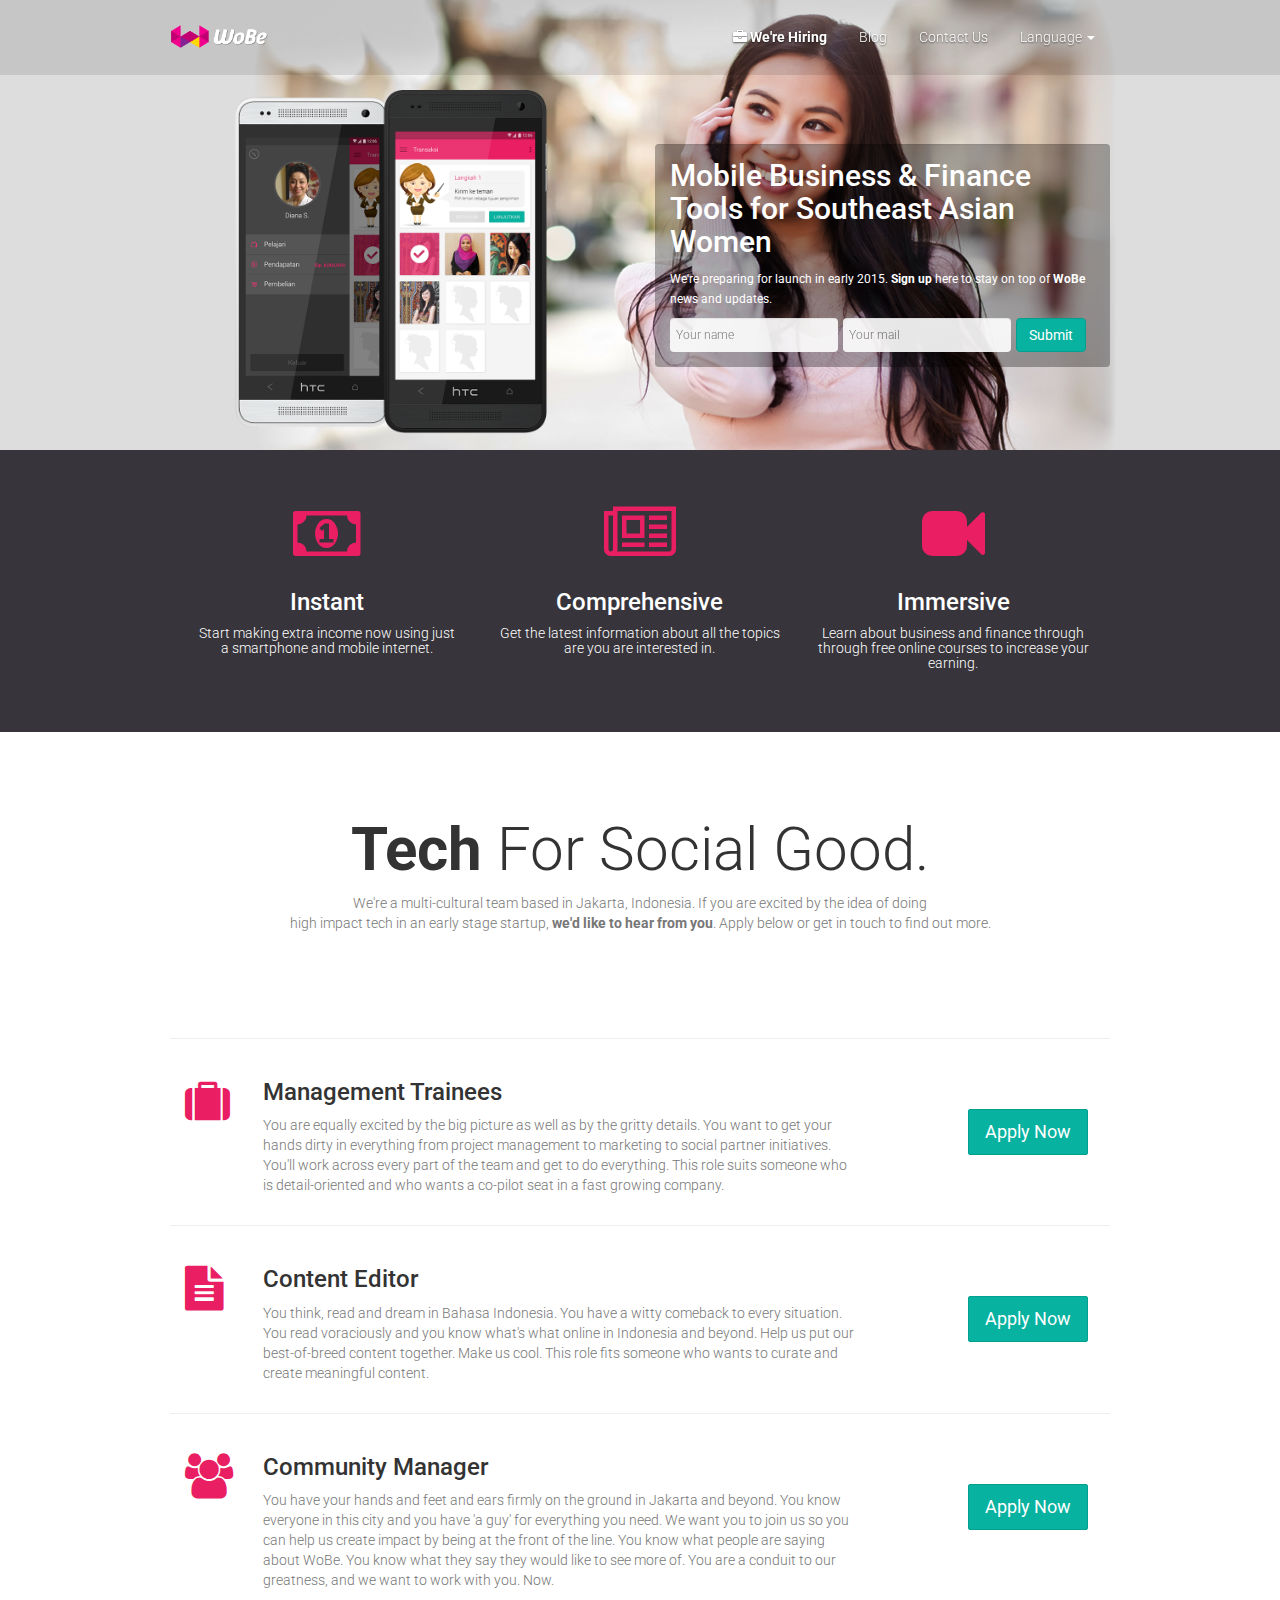
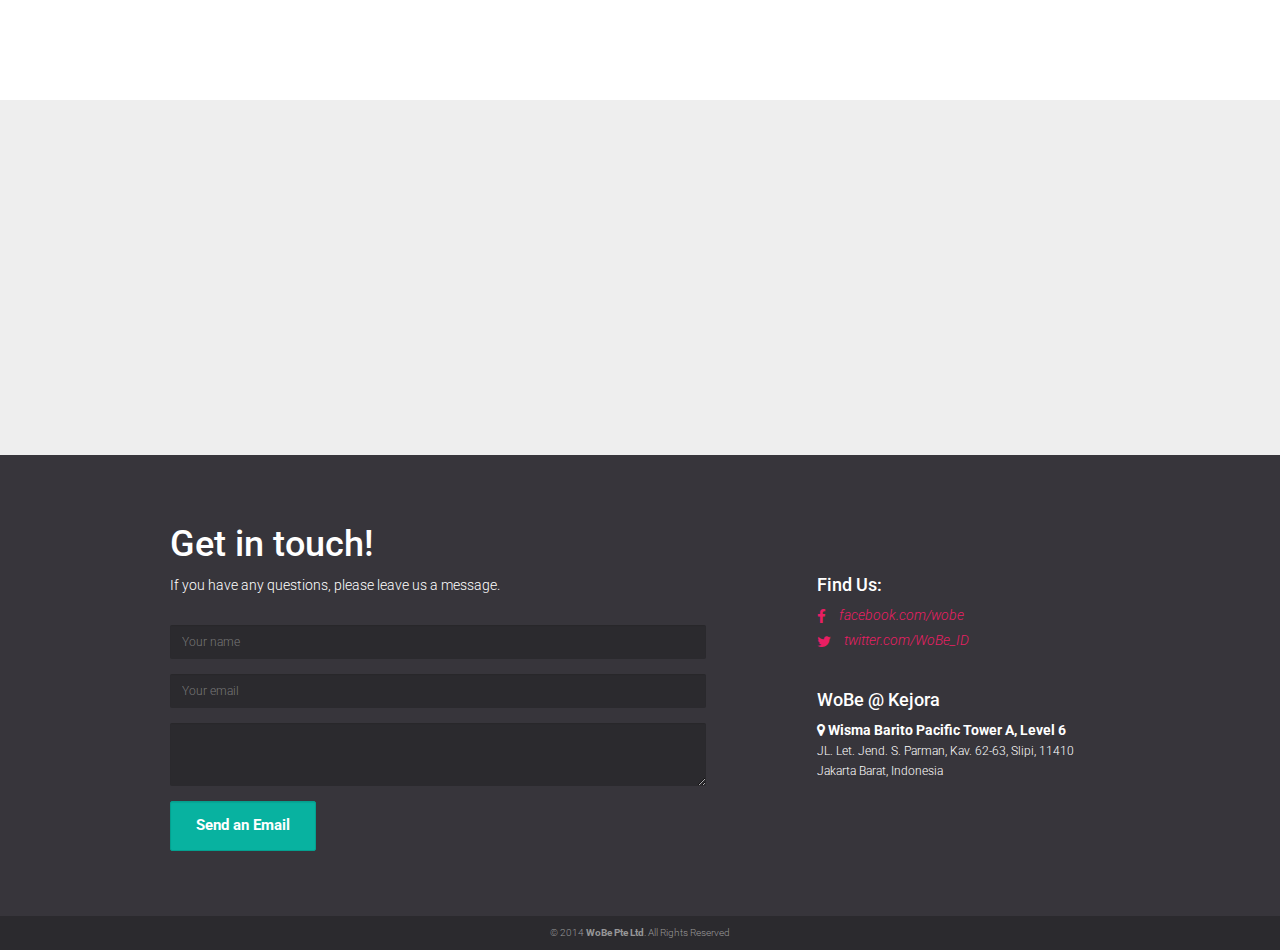
<file: index.html>
<!DOCTYPE html>
<html lang="en">
  <head>
    <meta charset="utf-8">
    <meta http-equiv="X-UA-Compatible" content="IE=edge">
    <meta name="viewport" content="width=device-width, initial-scale=1">
    <meta name="description" content="Mobile financial services for Southeast Asian women">

    <title>WoBe: Mobile Financial Services For Southeast Asian Women</title>

    <!-- Bootstrap -->
    <link href="css/bootstrap.min.css" rel="stylesheet">
    <link href="css/styles.css" rel="stylesheet">
    <link href="css/font-awesome.min.css" rel="stylesheet">
    <link href="css/jquery.mmenu.css" rel="stylesheet">
    <link href='http://fonts.googleapis.com/css?family=Roboto:400,100,100italic,300,300italic,400italic,500,500italic,700,700italic,900italic,900' rel='stylesheet' type='text/css'>
    <link rel="shortcut icon" href="img/favicon.ico" type="image/x-icon">
    <link rel="icon" href="img/favicon.ico" type="image/x-icon">

    <!-- HTML5 Shim and Respond.js IE8 support of HTML5 elements and media queries -->
    <!-- WARNING: Respond.js doesn't work if you view the page via file:// -->
    <!--[if lt IE 9]>
      <script src="https://oss.maxcdn.com/html5shiv/3.7.2/html5shiv.min.js"></script>
      <script src="https://oss.maxcdn.com/respond/1.4.2/respond.min.js"></script>
    <![endif]-->
        
    <!-- Preloader --><script type="text/javascript">// <![CDATA[
$(window).load(function() { $("#spinner").fadeOut("slow"); })
// ]]></script>
      
  </head>
  <body id="page" class="cbp-spmenu-push">
      <div class="loader"></div>
      <div class="navbar navbar-fixed-top" role="navigation">
          <div class="container">
            <div class="navbar-header">
                <a href="#menu" class="toggle hidden-lg hidden-sm hidden-md">
                    <img src="img/toggle.png"/>
                </a>
            <nav id="menu" class="">
				<ul>
                    <li><a href="#hiring"><strong><i class="fa fa-briefcase"></i> &nbsp;&nbsp;We're Hiring</strong></a></li>
                    <li><a target="_blank" href="http://wobeio.tumblr.com/" id=""><strong><i class="fa fa-file-text"></i> &nbsp;&nbsp;Blog</strong></a></li>
                    <li><a href="#contact" id="acontact"><strong><i class="fa fa-phone"></i> &nbsp;&nbsp;Contact Us</strong></a></li>
                    <li>
                        <h5>&nbsp;&nbsp;Language</h5>
                    </li>
                    <li>
                        <li><a href="../"><img src="img/uk-flag.png"/> &nbsp;English</a></li>
                          <li><a href="/id"><img src="img/ina-flag.png"/> &nbsp;Indonesia</a></li>
                    </li>
                </ul>
			</nav>
                
              <a class="navbar-brand" href="#"><img src="img/bg-logo.png" class="img-responsive" width="100" height=""/></a>
            </div>
            <div class="navbar-collapse collapse navbar-right">
                <ul class="nav nav-pills">
                  <li class=""><a href="#hiring" id="ahiring"><strong><i class="fa fa-briefcase"></i> We're Hiring</strong></a></li>
                  <li class=""><a target="_blank" href="http://wobeio.tumblr.com/" id="">Blog</a></li>
                  <li class=""><a href="#contact" id="acontact">Contact Us</a></li>
                  <li class="">
                      <a href="#" class="dropdown-toggle" data-toggle="dropdown">
                          Language
                          <span class="caret"></span>
                      </a>
                      <ul class="dropdown-menu op" role="menu">
                          <li><a href="../"><img src="img/uk-flag.png"/> &nbsp;English</a></li>
                          <li><a href="/id"><img src="img/ina-flag.png"/> &nbsp;Indonesia</a></li>
                      </ul>
                  </li>
                </ul>
            </div><!--/.navbar-collapse -->
          </div>
        </div>
      
      
      <div class="jumbotron bg-wmn" id="slider">
          <div class="container">
              <div class="row">
                  <div class="col-md-6 col-sm-6">
                      <div id="slideshow">
                          <div class=""><img src="img/phone-slider.png" class="img-responsive" width="" height=""/></div>
                          <div class=""><img src="img/phone-slider2.png" class="img-responsive" width="" height=""/></div>
                          <div class=""><img src="img/phone-slider3.png" class="img-responsive" width="" height=""/></div>
                          <div class=""><img src="img/phone-slider4.png" class="img-responsive" width="" height=""/></div>
                      </div>
                  </div>
                  <div class="col-md-6 col-sm-6 col-xs-12 hidden-xs">
                      <div class="well">
                          <h2>Mobile Business &amp; Finance Tools for Southeast Asian Women</h2>
                          <small>We're preparing for launch in early 2015. <strong>Sign up</strong> here to stay on top of <strong>WoBe</strong> news and updates.</small><br/>

                                <form id="form4" name="form4" class="wufoo topLabel page form-inline" accept-charset="UTF-8" autocomplete="off" enctype="multipart/form-data" method="post" novalidate
      action="https://wobe.wufoo.eu/forms/rzaagof1q631mc/#public">
                                    <ul class="nav nav-pills">

                                    <li id="foli4" class="notranslate      ">
                                    <div>
                                    <input id="Field4" name="Field4" type="text" class="form-control  field text medium" value="" maxlength="255" tabindex="1" onkeyup="" placeholder="Your name"/>
                                    </div>
                                    </li>
                                    <li id="foli5" class="notranslate      ">
                                    <div>
                                    <input id="Field5" name="Field5" type="email" spellcheck="false" class="form-control field text medium" value="" maxlength="255" tabindex="2"  placeholder="Your mail"/>
                                    </div>
                                    </li> <li class="buttons ">
                                    <div>

                                                        <input id="saveForm" name="saveForm" class="btn btn-success btTxt submit" 
                                        type="submit" value="Submit" tabindex="3"
                                     /></div>
                                    </li>

                                    <li class="hide">
                                    <label for="comment">Do Not Fill This Out</label>
                                    <textarea name="comment" id="comment" rows="1" cols="1"></textarea>
                                    <input type="hidden" id="idstamp" name="idstamp" value="MfHVrHzosahH+6qFp2cckmYzE1fMgnb6uZVUB9fYVWo=" />
                                    </li>
                                    </ul>
                                </form> 
                            <script type='text/javascript' src='//s3.amazonaws.com/downloads.mailchimp.com/js/mc-validate.js'></script><script type='text/javascript'>(function($) {window.fnames = new Array(); window.ftypes = new Array();fnames[0]='EMAIL';ftypes[0]='email';fnames[1]='FNAME';ftypes[1]='text';fnames[2]='LNAME';ftypes[2]='text';}(jQuery));var $mcj = jQuery.noConflict(true);</script>
                            <!--End mc_embed_signup-->
                      </div>
                      
                  </div>
              </div>
          </div>
      </div>
      
      <div class="bg-dark hidden-md hidden-lg hidden-sm">
          <h2>Business & Finance Tools made for Southeast Asian Women</h2>
          <h4>Find out when we launch.</h4>
          <small>We're preparing for launch in early 2015. <strong>Sign Up</strong> here to stay on top of <strong>WoBe</strong> news.</small><br/><br/>
            <div id="mc_embed_signup" class="form-inline" role="form">
                <form action="//wobe.us9.list-manage.com/subscribe/post?u=58086c72084da54d53a30bf1e&amp;id=939b38cbf5" method="post" id="mc-embedded-subscribe-form" name="mc-embedded-subscribe-form" class="validate" target="_blank" novalidate>
                    <div id="mc_embed_signup_scroll">

                    <div class="mc-field-group form-group">
                        <label for="mce-FNAME" class="sr-only">Your Name </label>
                        <input type="text" value="" name="FNAME" class="form-control" id="mce-FNAME" placeholder="Name">
                    </div>
                    <div class="mc-field-group form-group">
                        <label for="mce-EMAIL" class="sr-only">Your Email<span class="asterisk">*</span></label>
                        <input type="email" value="" name="EMAIL" class="required email form-control" id="mce-EMAIL"  placeholder="Enter email">
                    </div>
                    <input type="submit" value="Subscribe" name="subscribe" id="mc-embedded-subscribe" class="btn btn-success">
                    <div id="mce-responses" class="clear">
                        <div class="response" id="mce-error-response" style="display:none"></div>
                        <div class="response" id="mce-success-response" style="display:none"></div>
                    </div>    <!-- real people should not fill this in and expect good things - do not remove this or risk form bot signups-->
                    <div style="position: absolute; left: -5000px;"><input type="text" name="b_58086c72084da54d53a30bf1e_939b38cbf5" tabindex="-1" value=""></div>

                    </div>
                </form>
            </div>
            <script type='text/javascript' src='//s3.amazonaws.com/downloads.mailchimp.com/js/mc-validate.js'></script><script type='text/javascript'>(function($) {window.fnames = new Array(); window.ftypes = new Array();fnames[0]='EMAIL';ftypes[0]='email';fnames[1]='FNAME';ftypes[1]='text';fnames[2]='LNAME';ftypes[2]='text';}(jQuery));var $mcj = jQuery.noConflict(true);</script>
            <!--End mc_embed_signup-->
      </div>
      <div class="jumbotron features">
          
          <div class="container text-center">
              <div class="col-md-4 col-sm-4">
                  <h1><i class="fa fa-money"></i></h1>
                  <h3>Instant</h3>
                  <h5>Start making extra income now using just<br/> a smartphone and mobile internet.</h5><br/>
              </div>
              <div class="col-md-4 col-sm-4">
                  <h1><i class="fa fa-newspaper-o"></i></h1>
                  <h3>Comprehensive</h3>
                  <h5>Get the latest information about all the topics are you are interested in.</h5><br/>
              </div>
              <div class="col-md-4 col-sm-4">
                  <h1><i class="fa fa-video-camera"></i></h1>
                  <h3>Immersive</h3>
                  <h5>Learn about business and finance through<br/> through free online courses to increase your earning.</h5><br/>
              </div>
          </div>
      </div>
      <div class="container job-list" id="hiring">
          <div class="head-title text-center">
              <h1><strong>Tech</strong> For Social Good.</h1>
              <p>We're a multi-cultural team based in Jakarta, Indonesia. If you are excited by the idea of doing <br/>high impact tech in an early stage startup, <strong>we'd like to hear from you</strong>. Apply below or get in touch to find out more.</p>
          </div>
          <div class="clearfix"></div>
          <hr/>
          <div class="col-md-1 col-sm-1">
              <h2><i class="fa fa-suitcase"></i></h2>
          </div>
          <div class="col-md-8 col-sm-8">
              <h3>Management Trainees</h3>
              <p>You are equally excited by the big picture as well as by the gritty details. You want to get your hands dirty in everything from project management to marketing to social partner initiatives. You'll work across every part of the team and get to do everything. This role suits someone who is detail-oriented and who wants a co-pilot seat in a fast growing company.</p>
          </div>
          <div class="col-md-1 col-sm-1 col-md-offset-1">
              <a href="https://wobe.wufoo.com/forms/medl7ld0g5cj4m/" onclick="window.open(this.href,  null, 'height=460, width=680, toolbar=0, location=0, status=1, scrollbars=1, resizable=1'); return false" class="btn btn-lg btn-success">Apply Now</a>
          </div>
          <div class="clearfix"></div>
          <hr/>
          <div class="col-md-1 col-sm-1">
              <h2><i class="fa fa-file-text"></i></h2>
          </div>
          <div class="col-md-8 col-sm-8">
              <h3>Content Editor</h3>
              <p>You think, read and dream in Bahasa Indonesia. You have a witty comeback to every situation. You read voraciously and you know what's what online in Indonesia and beyond. Help us put our best-of-breed content together. Make us cool. This role fits someone who wants to curate and create meaningful content. </p>
          </div>
          <div class="col-md-1 col-sm-1 col-md-offset-1">
              <a href="https://wobe.wufoo.com/forms/qkl4nf2139ogxu/" onclick="window.open(this.href,  null, 'height=460, width=680, toolbar=0, location=0, status=1, scrollbars=1, resizable=1'); return false" class="btn btn-lg btn-success">Apply Now</a>
          </div>
          <div class="clearfix"></div>
          <hr/>
          <div class="col-md-1 col-sm-1">
              <h2><i class="fa fa-users"></i></h2>
          </div>
          <div class="col-md-8 col-sm-8">
              <h3>Community Manager</h3>
              <p>You have your hands and feet and ears firmly on the ground in Jakarta and beyond. You know everyone in this city and you have 'a guy' for everything you need. We want you to join us so you can help us create impact by being at the front of the line. You know what people are saying about WoBe. You know what they say they would like to see more of. You are a conduit to our greatness, and we want to work with you. Now.</p>
          </div>
          <div class="col-md-1 col-sm-1 col-md-offset-1">
              <a href="https://wobe.wufoo.com/forms/z2p67f30e5h0kh/" onclick="window.open(this.href,  null, 'height=460, width=680, toolbar=0, location=0, status=1, scrollbars=1, resizable=1'); return false" class="btn btn-lg btn-success">Apply Now</a>
          </div>
          <div class="clearfix"></div>
          <br/>
          <br/>
          <br/>
          <br/>
          <br/>
      </div>
      <div class="jumbotron map-wrapper" id="contact">
          <iframe id="mapwobe" class="map" width="100%" height="350" frameborder="0" scrolling="no" marginheight="0" marginwidth="0" src="https://www.google.com/maps/embed?pb=!1m14!1m8!1m3!1d15866.009053826763!2d106.798336!3d-6.197269!3m2!1i1024!2i768!4f13.1!3m3!1m2!1s0x0%3A0x7cb483f85e6b1559!2sWisma+Barito!5e0!3m2!1sen!2s!4v1416298139615" width="600" height="450" frameborder="0" style="border:0"></iframe>
      </div>
      <footer>
          <div class="container form-wrapper">
              <div class="col-md-7 col-sm-7">
                  <h1>Get in touch!</h1>
                  <p>If you have any questions, please leave us a message.</p>
                  <br/>
                  <form id="form6" name="form6" class="wufoo topLabel page" accept-charset="UTF-8" autocomplete="off" enctype="multipart/form-data" method="post" novalidate
      action="https://wobe.wufoo.eu/forms/wlsh6us09a8zji/#public">
                    <ul class="list-unstyled contact-form">

                    <li id="foli6" class="notranslate">
                        <div class="form-group">
                            <input id="Field6" name="Field6" type="text" class="field text medium form-control" value="" maxlength="255" tabindex="4" onkeyup="" required placeholder="Your name"/>
                        </div>
                    </li>
                        
                    <li id="foli7" class="notranslate      ">
                        <div class="form-group">
                            <input id="Field7" name="Field7" type="email" spellcheck="false" class="field text medium form-control" value="" maxlength="255" tabindex="5" required placeholder="Your email"/>
                        </div>
                    </li>
                    <li id="foli8"
                    class="notranslate      ">
                        <div class="form-group">
                            <textarea id="Field8"
                            name="Field8"
                            class="field textarea medium form-control"
                            spellcheck="true"
                            rows="3" cols="50"

                            tabindex="6"
                            onkeyup=""
                            required  ></textarea>

                        </div>
                    </li> 
                        
                    <li class="buttons ">
                        <div class="form-group">

                                            <input id="saveForm" name="saveForm" class="btTxt submit form-control btn btn-success btn-lg" 
                            type="submit" value="Send an Email" tabindex="7"
                         /></div>
                    </li>

                    <li class="hide">
                    <label for="comment">Do Not Fill This Out</label>
                    <textarea name="comment" id="comment" rows="1" cols="1"></textarea>
                    <input type="hidden" id="idstamp" name="idstamp" value="6XU3d77ZJKGNzXU9Z9ZALH6ttpbApsTfx+gfne8J1W0=" />
                    </li>
                    </ul>
                    </form> 
                  
                  
              </div>
              <div class="col-md-4 col-sm-4 col-md-offset-1">
                  <br/>
                  <br/>
                  <br/>
                  <h4>Find Us:</h4>
                  <ul class="list-unstyled socnet">
                      <li>
                          <a href="https://www.facebook.com/pages/Wobe/367291270095627">
                              <i class="fa fa-facebook"></i> 
                              facebook.com/wobe
                          </a>
                      </li>
                      <li>
                          <a href="http://twitter.com/WoBe_ID">
                              <i class="fa fa-twitter"></i>
                              twitter.com/WoBe_ID
                          </a>
                      </li>
                  
                  </ul>
                  <br/>
                  <h4>WoBe @ Kejora</h4>
                  <strong><i class="fa fa-map-marker"></i> Wisma Barito Pacific Tower A, Level 6</strong><br/>
                  <small>JL. Let. Jend. S. Parman, Kav. 62-63, Slipi, 11410 </br/>Jakarta Barat, Indonesia</small>
              </div>
          </div>
          <p class="text-center copy">&copy; 2014 <strong>WoBe Pte Ltd</strong>. All Rights Reserved</p>
      </footer>

    <!-- jQuery (necessary for Bootstrap's JavaScript plugins) -->
    <script src="https://ajax.googleapis.com/ajax/libs/jquery/1.11.1/jquery.min.js"></script>
    <!-- Include all compiled plugins (below), or include individual files as needed -->
    <script src="js/bootstrap.min.js"></script>
    <script src="js/script.js"></script>
    <script src="js/jquery.mmenu.min.all.js"></script>
    <script src="js/jquery.simpleslider.js"></script>
    <script>
        $("#sliders").simpleSlider({ speed: 500, direction: "up" });
        
        $(document).ready(function(){
            $('a[href^="#"]').on('click',function (e) {
                e.preventDefault();

                var target = this.hash;
                $target = $(target);

                $('html, body').stop().animate({
                    'scrollTop': $target.offset().top
                }, 900, 'swing', function () {
                    window.location.hash = target;
                });
            });
        });
        
        $(function() {
            $('nav#menu').mmenu();
        });
        
        function cycleImages(){
          var $active = $('#background_cycler .active');
          var $next = ($('#background_cycler .active').next().length > 0) ? $('#background_cycler .active').next() : $('#background_cycler img:first');
          $next.css('z-index',2);//move the next image up the pile
          $active.fadeOut(1500,function(){//fade out the top image
          $active.css('z-index',1).show().removeClass('active');//reset the z-index and unhide the image
          $next.css('z-index',3).addClass('active');//make the next image the top one
          });
        }

        $(window).load(function(){
            $('#background_cycler').fadeIn(1000);//fade the background back in once all the images are loaded
              // run every 7s
              setInterval('cycleImages()', 5000);
        })
        
        var mapOptions = {
            zoom: false,
            mapTypeId: google.maps.MapTypeId.SATELLITE,
            scrollwheel: false      
        }

        map = new google.maps.Map(document.getElementById("mapwobe"), mapOptions);
    </script>
      
<!-- insert numbers -->
<script>
  (function(i,s,o,g,r,a,m){i['GoogleAnalyticsObject']=r;i[r]=i[r]||function(){
  (i[r].q=i[r].q||[]).push(arguments)},i[r].l=1*new Date();a=s.createElement(o),
  m=s.getElementsByTagName(o)[0];a.async=1;a.src=g;m.parentNode.insertBefore(a,m)
  })(window,document,'script','//www.google-analytics.com/analytics.js','ga');

  ga('create', 'UA-56021083-2', 'auto');
  ga('send', 'pageview');
    
    $("#slideshow > div:gt(0)").hide();

    setInterval(function() { 
      $('#slideshow > div:first')
        .fadeOut(1000)
        .next()
        .fadeIn(1000)
        .end()
        .appendTo('#slideshow');
    },  3000);


    $(window).load(function() {
        $(".loader").fadeOut("slow");
    })
</script>
      
      
  </body>
</html>
</file>
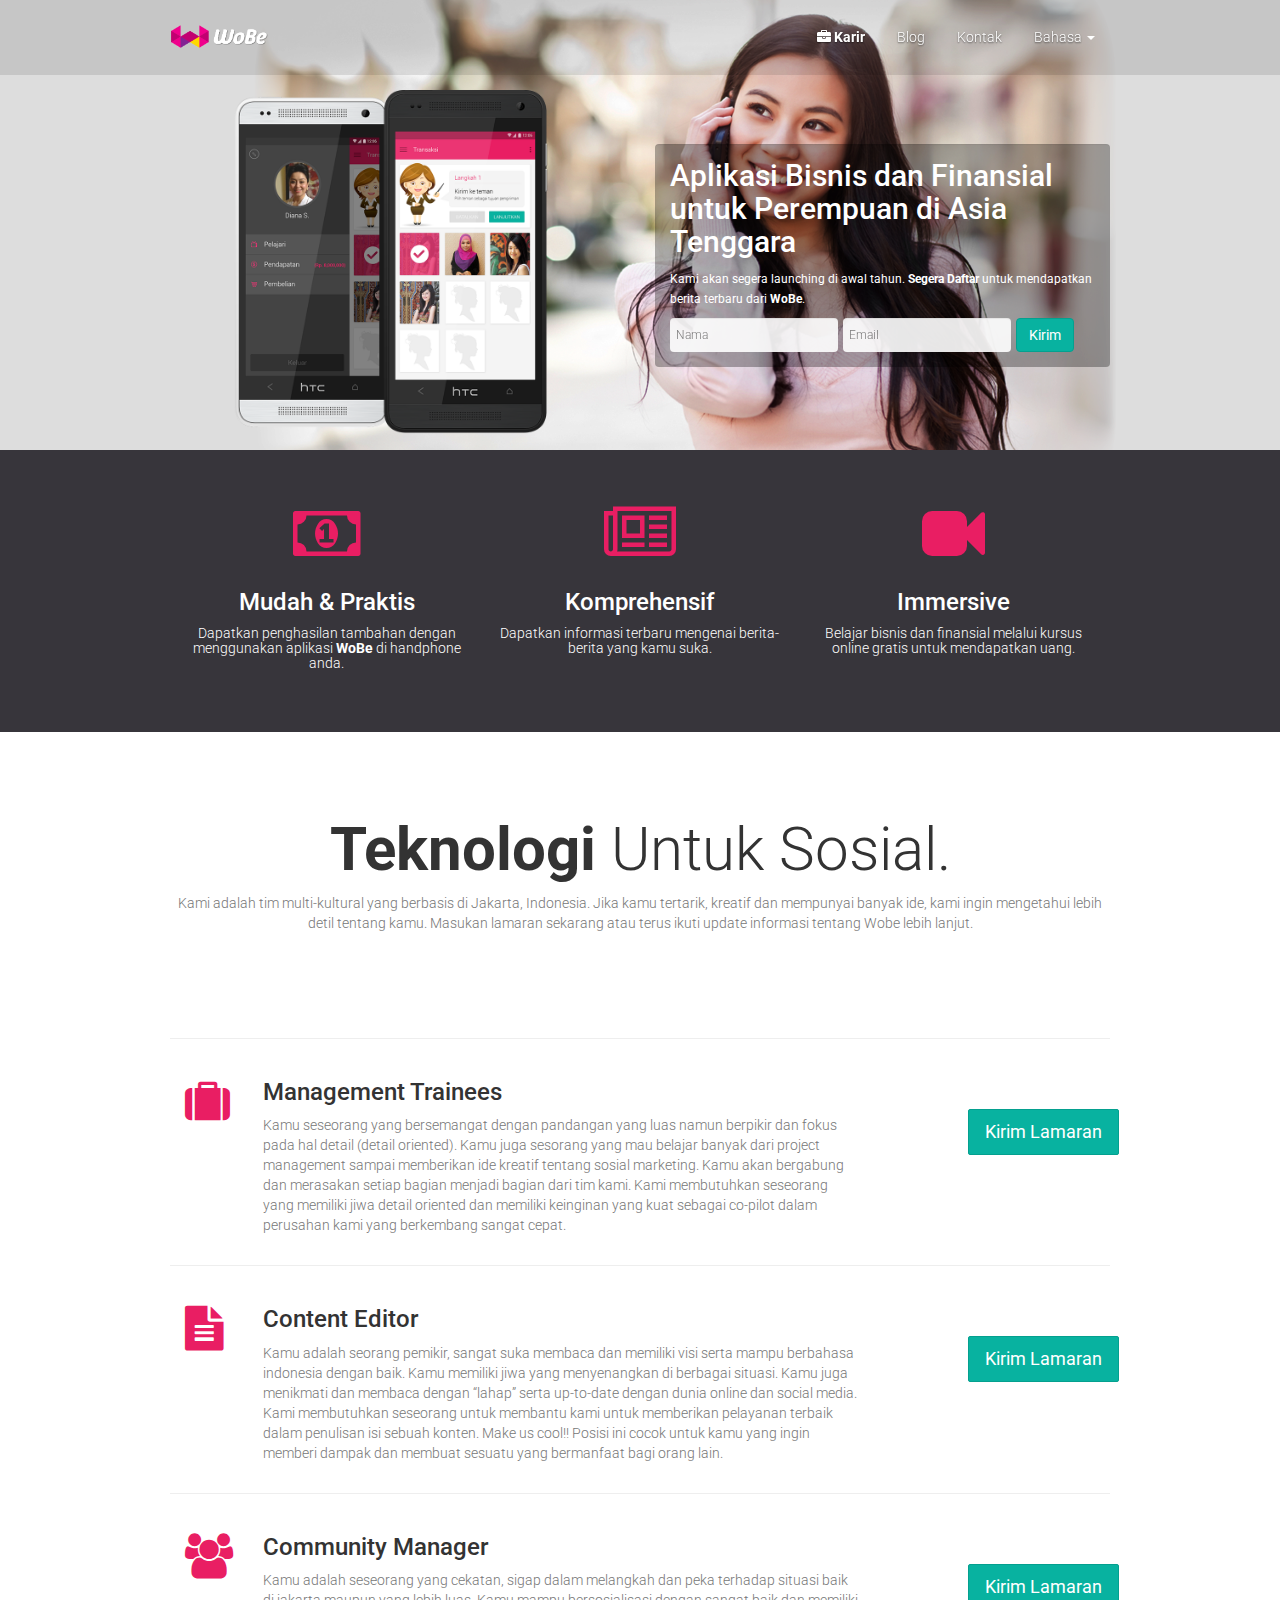
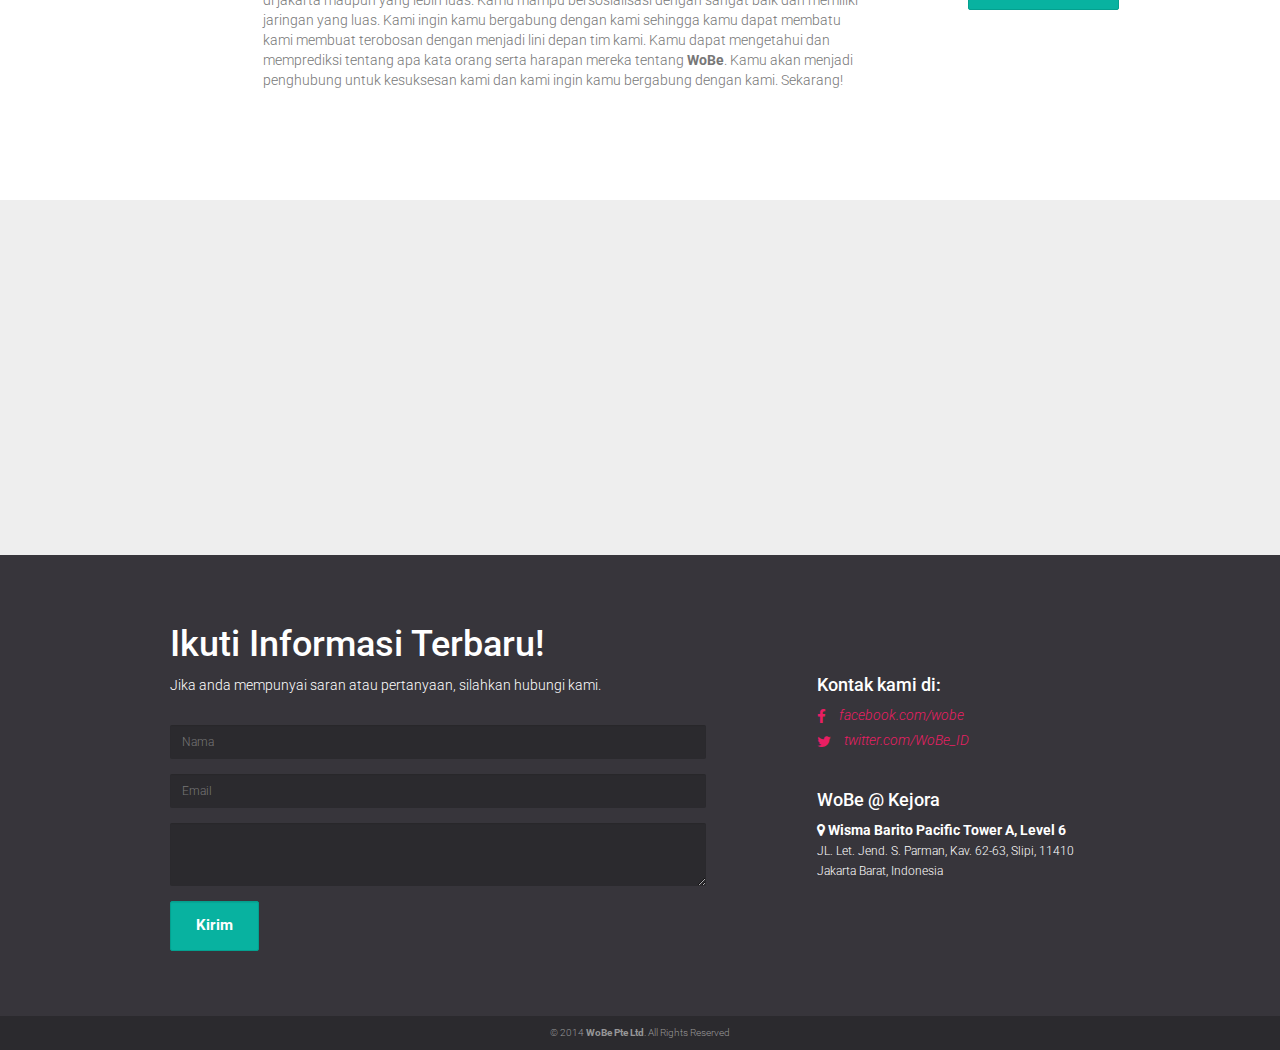
<file: id/index.html>
<!DOCTYPE html>
<html lang="en">
  <head>
    <meta charset="utf-8">
    <meta http-equiv="X-UA-Compatible" content="IE=edge">
    <meta name="viewport" content="width=device-width, initial-scale=1">
    <meta name="description" content="Mobile financial services for Southeast Asian women">

    <title>WoBe: Mobile Financial Services For Southeast Asian Women</title>

    <!-- Bootstrap -->
    <link href="../css/bootstrap.min.css" rel="stylesheet">
    <link href="../css/styles.css" rel="stylesheet">
    <link href="../css/font-awesome.min.css" rel="stylesheet">
    <link href="../css/jquery.mmenu.css" rel="stylesheet">
    <link href='http://fonts.googleapis.com/css?family=Roboto:400,100,100italic,300,300italic,400italic,500,500italic,700,700italic,900italic,900' rel='stylesheet' type='text/css'>
    <link rel="shortcut icon" href="../img/favicon.ico" type="image/x-icon">
    <link rel="icon" href="../img/favicon.ico" type="image/x-icon">

    <!-- HTML5 Shim and Respond.js IE8 support of HTML5 elements and media queries -->
    <!-- WARNING: Respond.js doesn't work if you view the page via file:// -->
    <!--[if lt IE 9]>
      <script src="https://oss.maxcdn.com/html5shiv/3.7.2/html5shiv.min.js"></script>
      <script src="https://oss.maxcdn.com/respond/1.4.2/respond.min.js"></script>
    <![endif]-->
  </head>
  <body id="page" class="cbp-spmenu-push">
      <div class="loader"></div>
      <div class="navbar navbar-fixed-top" role="navigation">
          <div class="container">
            <div class="navbar-header">
                <a href="#menu" class="toggle hidden-lg hidden-sm hidden-md">
                    <img src="../img/toggle.png"/>
                </a>
            <nav id="menu" class="">
				<ul>
                    <li><a href="#hiring"><strong><i class="fa fa-briefcase"></i> &nbsp;&nbsp;Karir</strong></a></li>
                    <li><a target="_blank" href="http://wobeio.tumblr.com/" id=""><strong><i class="fa fa-file-text"></i> &nbsp;&nbsp;Blog</strong></a></li>
                    <li><a href="#contact" id="acontact"><strong><i class="fa fa-phone"></i> &nbsp;&nbsp;Kontak</strong></a></li>
                    <li>
                        <h5>&nbsp;&nbsp;Bahasa</h5>
                    </li>
                    <li>
                        <a href="../"><img src="../img/uk-flag.png"/> &nbsp;English</a>
                        <a href="id/"><img src="../img/ina-flag.png"/> &nbsp;Indonesia</a></a>
                    </li>
                </ul>
			</nav>
                
              <a class="navbar-brand" href="#"><img src="../img/bg-logo.png" class="img-responsive" width="100" height=""/></a>
            </div>
            <div class="navbar-collapse collapse navbar-right">
                <ul class="nav nav-pills">
                  <li class=""><a href="#hiring" id="ahiring"><strong><i class="fa fa-briefcase"></i> Karir</strong></a></li>
                  <li class=""><a target="_blank" href="http://wobeio.tumblr.com/" id="">Blog</a></li>
                  <li class=""><a href="#contact" id="acontact">Kontak</a></li>
                  <li class="">
                      <a href="#" class="dropdown-toggle" data-toggle="dropdown">
                          Bahasa
                          <span class="caret"></span>
                      </a>
                      <ul class="dropdown-menu op" role="menu">
                          <li><a href="../"><img src="../img/uk-flag.png"/> &nbsp;English</a></li>
                          <li><a href="/id"><img src="../img/ina-flag.png"/> &nbsp;Indonesia</a></li>
                      </ul>
                  </li>
                </ul>
            </div><!--/.navbar-collapse -->
          </div>
        </div>
      
      
      <div class="jumbotron bg-wmn" id="slider">
          <div class="container">
              <div class="row">
                  <div class="col-md-6 col-sm-6">
                      <div id="slideshow">
                          <div class=""><img src="../img/phone-slider.png" class="img-responsive" width="" height=""/></div>
                          <div class=""><img src="../img/phone-slider2.png" class="img-responsive" width="" height=""/></div>
                          <div class=""><img src="../img/phone-slider3.png" class="img-responsive" width="" height=""/></div>
                          <div class=""><img src="../img/phone-slider4.png" class="img-responsive" width="" height=""/></div>
                      </div>
                  </div>
                  <div class="col-md-6 col-sm-6 col-xs-12 hidden-xs">
                      <div class="well">
                          <h2>Aplikasi Bisnis dan Finansial untuk Perempuan di Asia Tenggara</h2>
                          <small>Kami akan segera launching di awal tahun. <strong>Segera Daftar</strong> untuk mendapatkan berita terbaru dari <strong>WoBe</strong>.</small><br/>

                                <form id="form4" name="form4" class="wufoo topLabel page form-inline" accept-charset="UTF-8" autocomplete="off" enctype="multipart/form-data" method="post" novalidate
      action="https://wobe.wufoo.eu/forms/rzaagof1q631mc/#public">
                                    <ul class="nav nav-pills">

                                    <li id="foli4" class="notranslate      ">
                                    <div>
                                    <input id="Field4" name="Field4" type="text" class="form-control  field text medium" value="" maxlength="255" tabindex="1" onkeyup="" placeholder="Nama"/>
                                    </div>
                                    </li>
                                    <li id="foli5" class="notranslate      ">
                                    <div>
                                    <input id="Field5" name="Field5" type="email" spellcheck="false" class="form-control field text medium" value="" maxlength="255" tabindex="2"  placeholder="Email"/>
                                    </div>
                                    </li> <li class="buttons ">
                                    <div>

                                                        <input id="saveForm" name="saveForm" class="btn btn-success btTxt submit" 
                                        type="submit" value="Kirim" tabindex="3"
                                     /></div>
                                    </li>

                                    <li class="hide">
                                    <label for="comment">Do Not Fill This Out</label>
                                    <textarea name="comment" id="comment" rows="1" cols="1"></textarea>
                                    <input type="hidden" id="idstamp" name="idstamp" value="MfHVrHzosahH+6qFp2cckmYzE1fMgnb6uZVUB9fYVWo=" />
                                    </li>
                                    </ul>
                                </form> 
                            <script type='text/javascript' src='//s3.amazonaws.com/downloads.mailchimp.com/js/mc-validate.js'></script><script type='text/javascript'>(function($) {window.fnames = new Array(); window.ftypes = new Array();fnames[0]='EMAIL';ftypes[0]='email';fnames[1]='FNAME';ftypes[1]='text';fnames[2]='LNAME';ftypes[2]='text';}(jQuery));var $mcj = jQuery.noConflict(true);</script>
                            <!--End mc_embed_signup-->
                      </div>
                      
                  </div>
              </div>
          </div>
      </div>
      
      <div class="bg-dark hidden-md hidden-lg hidden-sm">
          <h2>Aplikasi Bisnis dan Finansial untuk Perempuan di Asia Tenggara</h2>
          <small>Kami akan segera launching di awal tahun. <strong>Segera Daftar</strong> untuk mendapatkan berita terbaru dari <strong>WoBe</strong>.</small><br/>
            <div id="mc_embed_signup" class="form-inline" role="form">
                <form action="//wobe.us9.list-manage.com/subscribe/post?u=58086c72084da54d53a30bf1e&amp;id=939b38cbf5" method="post" id="mc-embedded-subscribe-form" name="mc-embedded-subscribe-form" class="validate" target="_blank" novalidate>
                    <div id="mc_embed_signup_scroll">

                    <div class="mc-field-group form-group">
                        <label for="mce-FNAME" class="sr-only">Nama </label>
                        <input type="text" value="" name="FNAME" class="form-control" id="mce-FNAME" placeholder="Name">
                    </div>
                    <div class="mc-field-group form-group">
                        <label for="mce-EMAIL" class="sr-only">Email<span class="asterisk">*</span></label>
                        <input type="email" value="" name="EMAIL" class="required email form-control" id="mce-EMAIL"  placeholder="Enter email">
                    </div>
                    <input type="submit" value="Subscribe" name="subscribe" id="mc-embedded-subscribe" class="btn btn-success">
                    <div id="mce-responses" class="clear">
                        <div class="response" id="mce-error-response" style="display:none"></div>
                        <div class="response" id="mce-success-response" style="display:none"></div>
                    </div>    <!-- real people should not fill this in and expect good things - do not remove this or risk form bot signups-->
                    <div style="position: absolute; left: -5000px;"><input type="text" name="b_58086c72084da54d53a30bf1e_939b38cbf5" tabindex="-1" value=""></div>

                    </div>
                </form>
            </div>
            <script type='text/javascript' src='//s3.amazonaws.com/downloads.mailchimp.com/js/mc-validate.js'></script><script type='text/javascript'>(function($) {window.fnames = new Array(); window.ftypes = new Array();fnames[0]='EMAIL';ftypes[0]='email';fnames[1]='FNAME';ftypes[1]='text';fnames[2]='LNAME';ftypes[2]='text';}(jQuery));var $mcj = jQuery.noConflict(true);</script>
            <!--End mc_embed_signup-->
      </div>
      <div class="jumbotron features">
          
          <div class="container text-center">
              <div class="col-md-4 col-sm-4">
                  <h1><i class="fa fa-money"></i></h1>
                  <h3>Mudah & Praktis</h3>
                  <h5>Dapatkan penghasilan tambahan dengan menggunakan aplikasi <strong>WoBe</strong> di handphone anda.</h5><br/>
              </div>
              <div class="col-md-4 col-sm-4">
                  <h1><i class="fa fa-newspaper-o"></i></h1>
                  <h3>Komprehensif</h3>
                  <h5>Dapatkan informasi terbaru mengenai berita-berita yang kamu suka.</h5><br/>
              </div>
              <div class="col-md-4 col-sm-4">
                  <h1><i class="fa fa-video-camera"></i></h1>
                  <h3>Immersive</h3>
                  <h5>Belajar bisnis dan finansial melalui kursus online gratis untuk mendapatkan uang.</h5><br/>
              </div>
          </div>
      </div>
      <div class="container job-list" id="hiring">
          <div class="head-title text-center">
              <h1><strong>Teknologi</strong> Untuk Sosial.</h1>
              <p>Kami adalah tim multi-kultural yang berbasis di Jakarta, Indonesia. Jika kamu tertarik, kreatif dan mempunyai banyak ide, kami ingin mengetahui lebih detil tentang kamu. Masukan lamaran sekarang atau terus ikuti update informasi tentang Wobe lebih lanjut.</p>
          </div>
          <div class="clearfix"></div>
          <hr/>
          <div class="col-md-1 col-sm-1">
              <h2><i class="fa fa-suitcase"></i></h2>
          </div>
          <div class="col-md-8 col-sm-8">
              <h3>Management Trainees</h3>
              <p>Kamu seseorang yang bersemangat dengan pandangan yang luas namun berpikir dan fokus pada hal detail (detail oriented). Kamu juga sesorang yang mau belajar banyak dari project management sampai memberikan ide kreatif tentang sosial marketing. Kamu akan bergabung dan merasakan setiap bagian menjadi bagian dari tim kami. Kami membutuhkan seseorang yang memiliki jiwa detail oriented dan memiliki keinginan yang kuat sebagai co-pilot dalam perusahan kami yang berkembang sangat cepat.</p>
          </div>
          <div class="col-md-1 col-sm-1 col-md-offset-1">
              <a href="https://wobe.wufoo.com/forms/medl7ld0g5cj4m/" onclick="window.open(this.href,  null, 'height=460, width=680, toolbar=0, location=0, status=1, scrollbars=1, resizable=1'); return false" class="btn btn-lg btn-success">Kirim Lamaran</a>
          </div>
          <div class="clearfix"></div>
          <hr/>
          <div class="col-md-1 col-sm-1">
              <h2><i class="fa fa-file-text"></i></h2>
          </div>
          <div class="col-md-8 col-sm-8">
              <h3>Content Editor</h3>
              <p>Kamu adalah seorang pemikir, sangat suka membaca dan memiliki visi serta mampu berbahasa indonesia dengan baik. Kamu memiliki jiwa yang menyenangkan di berbagai situasi. Kamu juga menikmati dan membaca dengan “lahap” serta up-to-date dengan dunia online dan social media. Kami membutuhkan seseorang untuk membantu kami untuk memberikan pelayanan terbaik dalam penulisan isi sebuah konten. Make us cool!! Posisi ini cocok untuk kamu yang ingin memberi dampak dan membuat sesuatu yang bermanfaat bagi orang lain.</p>
          </div>
          <div class="col-md-1 col-sm-1 col-md-offset-1">
              <a href="https://wobe.wufoo.com/forms/qkl4nf2139ogxu/" onclick="window.open(this.href,  null, 'height=460, width=680, toolbar=0, location=0, status=1, scrollbars=1, resizable=1'); return false" class="btn btn-lg btn-success">Kirim Lamaran</a>
          </div>
          <div class="clearfix"></div>
          <hr/>
          <div class="col-md-1 col-sm-1">
              <h2><i class="fa fa-users"></i></h2>
          </div>
          <div class="col-md-8 col-sm-8">
              <h3>Community Manager</h3>
              <p>Kamu adalah seseorang yang cekatan, sigap dalam melangkah dan peka terhadap situasi baik di jakarta maupun yang lebih luas. Kamu mampu bersosialisasi dengan sangat baik dan memiliki jaringan yang luas. Kami ingin kamu bergabung dengan kami sehingga kamu dapat  membatu kami membuat terobosan dengan menjadi lini depan tim kami. Kamu dapat mengetahui dan memprediksi tentang apa kata orang serta harapan mereka tentang <strong>WoBe</strong>. Kamu akan menjadi penghubung untuk kesuksesan kami dan kami ingin kamu bergabung dengan kami. Sekarang!</p>
          </div>
          <div class="col-md-1 col-sm-1 col-md-offset-1">
              <a href="https://wobe.wufoo.com/forms/z2p67f30e5h0kh/" onclick="window.open(this.href,  null, 'height=460, width=680, toolbar=0, location=0, status=1, scrollbars=1, resizable=1'); return false" class="btn btn-lg btn-success">Kirim Lamaran</a>
          </div>
          <div class="clearfix"></div>
          <br/>
          <br/>
          <br/>
          <br/>
          <br/>
      </div>
      <div class="jumbotron map-wrapper" id="contact">
          <iframe id="mapwobe" class="map" width="100%" height="350" frameborder="0" scrolling="no" marginheight="0" marginwidth="0" src="https://www.google.com/maps/embed?pb=!1m14!1m8!1m3!1d15866.009053826763!2d106.798336!3d-6.197269!3m2!1i1024!2i768!4f13.1!3m3!1m2!1s0x0%3A0x7cb483f85e6b1559!2sWisma+Barito!5e0!3m2!1sen!2s!4v1416298139615" width="600" height="450" frameborder="0" style="border:0"></iframe>
      </div>
      <footer>
          <div class="container form-wrapper">
              <div class="col-md-7 col-sm-7">
                  <h1>Ikuti Informasi Terbaru!</h1>
                  <p>Jika anda mempunyai saran atau pertanyaan, silahkan hubungi kami.</p>
                  <br/>
                  <form id="form6" name="form6" class="wufoo topLabel page" accept-charset="UTF-8" autocomplete="off" enctype="multipart/form-data" method="post" novalidate
      action="https://wobe.wufoo.eu/forms/wlsh6us09a8zji/#public">
                    <ul class="list-unstyled contact-form">

                    <li id="foli6" class="notranslate">
                        <div class="form-group">
                            <input id="Field6" name="Field6" type="text" class="field text medium form-control" value="" maxlength="255" tabindex="4" onkeyup="" required placeholder="Nama"/>
                        </div>
                    </li>
                        
                    <li id="foli7" class="notranslate      ">
                        <div class="form-group">
                            <input id="Field7" name="Field7" type="email" spellcheck="false" class="field text medium form-control" value="" maxlength="255" tabindex="5" required placeholder="Email"/>
                        </div>
                    </li>
                    <li id="foli8"
                    class="notranslate      ">
                        <div class="form-group">
                            <textarea id="Field8"
                            name="Field8"
                            class="field textarea medium form-control"
                            spellcheck="true"
                            rows="3" cols="50"

                            tabindex="6"
                            onkeyup=""
                            required  ></textarea>

                        </div>
                    </li> 
                        
                    <li class="buttons ">
                        <div class="form-group">

                                            <input id="saveForm" name="saveForm" class="btTxt submit form-control btn btn-success btn-lg" 
                            type="submit" value="Kirim" tabindex="7"
                         /></div>
                    </li>

                    <li class="hide">
                    <label for="comment">Do Not Fill This Out</label>
                    <textarea name="comment" id="comment" rows="1" cols="1"></textarea>
                    <input type="hidden" id="idstamp" name="idstamp" value="6XU3d77ZJKGNzXU9Z9ZALH6ttpbApsTfx+gfne8J1W0=" />
                    </li>
                    </ul>
                    </form> 
                  
                  
              </div>
              <div class="col-md-4 col-sm-4 col-md-offset-1">
                  <br/>
                  <br/>
                  <br/>
                  <h4>Kontak kami di:</h4>
                  <ul class="list-unstyled socnet">
                      <li>
                          <a href="https://www.facebook.com/pages/Wobe/367291270095627">
                              <i class="fa fa-facebook"></i> 
                              facebook.com/wobe
                          </a>
                      </li>
                      <li>
                          <a href="http://twitter.com/WoBe_ID">
                              <i class="fa fa-twitter"></i>
                              twitter.com/WoBe_ID
                          </a>
                      </li>
                  
                  </ul>
                  <br/>
                  <h4>WoBe @ Kejora</h4>
                  <strong><i class="fa fa-map-marker"></i> Wisma Barito Pacific Tower A, Level 6</strong><br/>
                  <small>JL. Let. Jend. S. Parman, Kav. 62-63, Slipi, 11410 </br/>Jakarta Barat, Indonesia</small>
              </div>
          </div>
          <p class="text-center copy">&copy; 2014 <strong>WoBe Pte Ltd</strong>. All Rights Reserved</p>
      </footer>

    <!-- jQuery (necessary for Bootstrap's JavaScript plugins) -->
    <script src="https://ajax.googleapis.com/ajax/libs/jquery/1.11.1/jquery.min.js"></script>
    <!-- Include all compiled plugins (below), or include individual files as needed -->
    <script src="../js/bootstrap.min.js"></script>
    <script src="../js/script.js"></script>
    <script src="../js/jquery.mmenu.min.all.js"></script>
    <script src="../js/jquery.simpleslider.js"></script>
    <script>
        $("#sliders").simpleSlider({ speed: 500, direction: "up" });
        
        $(document).ready(function(){
            $('a[href^="#"]').on('click',function (e) {
                e.preventDefault();

                var target = this.hash;
                $target = $(target);

                $('html, body').stop().animate({
                    'scrollTop': $target.offset().top
                }, 900, 'swing', function () {
                    window.location.hash = target;
                });
            });
        });
        
        $(function() {
            $('nav#menu').mmenu();
        });
        
        function cycleImages(){
          var $active = $('#background_cycler .active');
          var $next = ($('#background_cycler .active').next().length > 0) ? $('#background_cycler .active').next() : $('#background_cycler img:first');
          $next.css('z-index',2);//move the next image up the pile
          $active.fadeOut(1500,function(){//fade out the top image
          $active.css('z-index',1).show().removeClass('active');//reset the z-index and unhide the image
          $next.css('z-index',3).addClass('active');//make the next image the top one
          });
        }

        $(window).load(function(){
            $('#background_cycler').fadeIn(1000);//fade the background back in once all the images are loaded
              // run every 7s
              setInterval('cycleImages()', 5000);
        })
        
        var mapOptions = {
            zoom: false,
            mapTypeId: google.maps.MapTypeId.SATELLITE,
            scrollwheel: false      
        }

        map = new google.maps.Map(document.getElementById("mapwobe"), mapOptions);
    </script>
      
<!-- insert numbers -->
<script>
  (function(i,s,o,g,r,a,m){i['GoogleAnalyticsObject']=r;i[r]=i[r]||function(){
  (i[r].q=i[r].q||[]).push(arguments)},i[r].l=1*new Date();a=s.createElement(o),
  m=s.getElementsByTagName(o)[0];a.async=1;a.src=g;m.parentNode.insertBefore(a,m)
  })(window,document,'script','//www.google-analytics.com/analytics.js','ga');

  ga('create', 'UA-56021083-2', 'auto');
  ga('send', 'pageview');
    
    $("#slideshow > div:gt(0)").hide();

    setInterval(function() { 
      $('#slideshow > div:first')
        .fadeOut(1000)
        .next()
        .fadeIn(1000)
        .end()
        .appendTo('#slideshow');
    },  3000);
    
    $(window).load(function() {
        $(".loader").fadeOut("slow");
    })



</script>
      
      
  </body>
</html>
</file>
<file: css/styles.css>
/* WoBe landing page CSS */

body {font-family: 'Roboto', sans-serif;}

.jumbotron.slide-wraper {
    padding: 0px;
    margin-bottom: 0px;
}
.jumbotron.map-wrapper {
    padding: 0px;
    margin-bottom: 0px;
}
.jumbotron.features {
    background: #37353b;
    color: #ffffff;
}
.features i {
    color: #e91e63;
    transition: color 0.5s ease;
    border-radius: 70px;
}
.features i:hover {
    color: #ffd800;
}
.jumbotron p {
    margin-bottom: 0px;
    font-size: 13px;
    font-weight: 300;
}
.map {
    -webkit-filter: grayscale(100%);
       -moz-filter: grayscale(100%);
        -ms-filter: grayscale(100%);
         -o-filter: grayscale(100%);
            filter: grayscale(100%);
    margin-bottom: 0px;
}
#map-canvas {
    height: 100%;
    margin: 0px;
    padding: 0px
}
.job-list i.fa {
    font-size: 45px;
    color: #e91e63;
}
.navbar-brand {
    height: auto;
}
footer {
    color: #fff;
    background: #37353b;
}
.head-title {
    margin: 85px 0px;
}
.head-title h1 {
    font-size: 60px;
    font-weight: 300;
}
.nav>li>a {
    padding: 17px 15px;
}
.nav>li>a:hover, .nav>li>a:focus {
    background-color: transparent;
    color:#e91e63;
}
footer p.copy {
    font-size: 10px;
    font-weight: 300;
    text-align: center;
    margin: 0px;
    padding: 10px 0px;
    background: #2b2a2e;
    color: #979798;
}
.form-wrapper {
    padding: 50px 0px;
}
footer input[type="text"], footer input[type="email"], footer textarea.form-control {
    border: none;
    font-weight: 300;
    background: #2b2a2e;
    border-radius: 2px;
}
footer input[type="text"]:focus, footer input[type="email"]:focus, footer textarea.form-control:focus {
    border: none;
    background: #fff;
    box-shadow: none;
}
.btn-lg, .btn-group-lg>.btn {
    border-radius: 2px;
}
.btn-success {
    color: #fff;
    background-color: #08b2a0;
    border-color: #04a08f;
}
.btn-success:hover {
    color: #fff;
    background-color: #04a08f;
    border-color: #04a08f;
}
.job-list p  {
    color: #777;
    font-weight: 300;
}
footer p {
    font-weight: 300;
}
footer a {
    color: #e91e63;
    font-weight: 300;
}
.carousel-caption {
    right: 14%;
    left: 14%;
}
footer a:hover {
    color: #fff;
}
ul.socnet li a i.fa {
    font-size: 15px;
    vertical-align: middle;
    margin-right: 10px;
}
.img-wrapper {
    position: relative;
    z-index: 2000;
    top: -80px !important;
}
.carousel-caption form input {
    border: none;
    opacity: 0.8;
    border-radius: 3px;
}
.carousel-caption form input:focus {
    opacity: 1;
}
ul.socnet li {
    margin-bottom: 5px;
}
ul.socnet li a {
    font-style: italic;
}
footer small {
    font-weight: 300;
}
.slide-wraper {
    position: relative;
    overflow: hidden !important;
    -webkit-transform: translate3d(0, 0, 0, 0);
    -webkit-transition: background 0.5s;
    transition: background 0.5s;
}
.navbar-brand img {
    width: 100px;
    margin: 0px;
}
#gradient {
    top: 0;
    left: 0;
    z-index: 1000;
    margin-top: -50px !important;
    width: 100%;
    height: 100%;
}
.features  h5 {
    font-weight: 300;
}
.carousel-caption {
    top: 20%;
}

.loader {
	position: fixed;
	left: 0px;
	top: 0px;
	width: 100%;
	height: 100%;
	z-index: 9999;
	background: url("../img/loader.gif") 50% 50% no-repeat rgb(249,249,249);
}

/* mobile CSS */
@media (min-width: 320px) {
    .job-list {
        text-align: center;
    }
    .job-list a {
        margin-top: 20px;
    }
    .slide-wraper {
        height: 425px;
    }
    .img-slide-wrapper {
        display: none;
    }
    .imageslider2 {
        display: block;
        height: auto;
        left: 30px;
        position: absolute;
        top: -29px;
        width: 249px;
        z-index: 4000;
    }
    .imageslider2 {
        display: block;
        height: auto;
        left: 26px;
        position: absolute;
        top: -41px;
        width: 190px;
        z-index: 4000;
    }
    .validate .form-control {
        width: 100%;
        border: none;
        border-radius: 3px;
        font-weight: 300;
        font-size: 12px;
    }
    .bg-dark {
        display: block;
        padding: 25px 20px;
        background: #2d2b30;
        color: #fff;
    }
    .navbar {
        background: transparent;
        padding: 10px 0px;
    }
    .carousel-caption {
        left: 0;
        top: 0;
        width: 100%;
    }
    .navbar-toggle {
        background: rgba(0,0,0,0.4)
    }
    .navbar-toggle .icon-bar {
        background: #fff;
    }
    .navbar-collapse {
        background: rgba(0,0,0,0.4)
    }
    .nav-pills li a {
        color: #fff;
        font-weight: 300;
    }
    .carousel-inner {
        position: relative;
        overflow: visible;
    }
    .bg-dark {
        background: none repeat scroll 0 0 #2d2b30;
        color: #fff;
        display: block;
        padding: 25px 20px;
        position: relative;
        z-index: 2000;
    }
    .carousel {
        height: 280px;
        position: relative;
    } 
    .show-bg {
        background: url(../img/bgslider3.png) no-repeat top center;
    }
    #slides-container .slide img {
        width: 100%;
        margin: 0px;
    }
    #slides-container {
        width: 100%;
    }
    .jumbotron.bg-wmn {
        background: url("../img/bgslider3.png") no-repeat top center;
        background-size: cover;
        min-height: auto;
    }
    .jumbotron {
        background-color: #eee;
        color: inherit;
        margin-bottom: 0px;
        padding: 10px;
    }
    #slideshow { 
        margin: 50px auto; 
        position: relative; 
        width: 300px; 
        height: 240px; 
        padding: 10px; 
    }
}
/* Tablet CSS */
@media (min-width: 420px) {
    .container {
        width: inherit;
    }
    .job-list {
        text-align: left;
    }
    .job-list a {
        margin-top: 50px;
    }
    .slide-wraper {
        height: auto;
    }
    .img-slide-wrapper {
        display: block;
    }
    .imageslider2 {
        display: block;
        height: auto;
        left: 30px;
        position: absolute;
        top: -29px;
        width: 249px;
        z-index: 4000;
    }
    .text-head h2 {
        font-size: 18px;
    }
    .text-head h4 {
        font-size: 12px;
    }
    .text-head small {
        display: none;
    }
    .page .form-control {
        font-weight: 300;
        font-size: 12px;
    }
    .navbar {
        background: rgba(0,0,0,0.1);
        padding: 10px 0px;
    }
    .bg-dark {
        display: none;
        padding: 25px 20px;
        background: #2d2b30;
        color: #fff;
    }
    .carousel-caption {
        left: 0;
        top: 0;
        width: 100%;
    }
    .nav-pills li a {
        color: #e91e63;
        font-weight: 300;
    }
    .navbar-collapse {
        background: transparent
    }
    .carousel-inner {
        position: relative;
        overflow: visible;
    }
    .bg-dark {
        background: none repeat scroll 0 0 #2d2b30;
        color: #fff;
        display: block;
        margin-top: 0px;
        padding: 25px 20px;
        position: relative;
        z-index: 1000;
    }
    .carousel {
        height: 385px;
        position: relative;
    } 
    .show-bg {
        background: url(../img/bgslider3.png) no-repeat top center;
    }
    .img-responsive, .thumbnail > img, .thumbnail a > img, .carousel-inner > .item > img, .carousel-inner > .item > a > img {
        width: 70%;
        margin: 14%;
    }
    .jumbotron.bg-wmn {
        background: url("../img/bgslider3.png") no-repeat top center;
        background-size: cover;
        min-height: auto;
    }
     .jumbotron {
        background-color: #eee;
        color: inherit;
        margin-bottom: 0px;
        padding: 10px;
    }
    #slideshow { 
        margin: 50px auto; 
        position: relative; 
        width: 300px; 
        height: 240px; 
        padding: 10px; 
    }
}
/* Tablet CSS */
@media (min-width: 970px) {
    .container {
        width: inherit;
    }
    .job-list {
        text-align: left;
    }
    .job-list a {
        margin-top: 50px;
    }
    .slide-wraper {
        height: auto;
    }
    .img-slide-wrapper {
        display: block;
    }
    .imageslider2 {
        display: block;
        height: auto;
        left: 30px;
        position: absolute;
        top: -29px;
        width: 249px;
        z-index: 4000;
    }
    .text-head h2 {
        font-size: 20px;
    }
    .text-head h4 {
        font-size: 12px;
    }
    .text-head small {
        display: block;
        font-size: 13px;
    }
    .page .form-control {
        font-weight: 300;
        font-size: 12px;
    }
    .navbar {
        background: rgba(0,0,0,0.1);
        padding: 10px 0px;
    }
    .bg-dark {
        display: none;
        padding: 25px 20px;
        background: #2d2b30;
        color: #fff;
    }
    .carousel-caption {
        left: 3%;
        top: 20%;
        width: 100%;
    }
    .nav-pills li a {
        color: #e91e63;
        font-weight: 300;
    }
    .navbar-collapse {
        background: transparent
    }
    .carousel-inner {
        position: relative;
        overflow: hidden;
    }
    .carousel {
        height: auto;
        position: relative;
    } 
    .show-bg {
        background: transparent;
    }
    .img-responsive, .thumbnail > img, .thumbnail a > img, .carousel-inner > .item > img, .carousel-inner > .item > a > img {
        width: 100%;
        margin: 0px;
    }
    .jumbotron.bg-wmn {
        background: url("../img/bgslider3.png") no-repeat top center;
        background-size: cover;
        min-height: 350px;
    }
     .jumbotron {
        background-color: #eee;
        color: inherit;
        margin-bottom: 0px;
        padding: 30px;
    }
    #slideshow { 
        margin: 50px auto; 
        position: relative; 
        width: 300px; 
        height: 240px; 
        padding: 10px; 
    }
}
/* Desktop CSS */
@media (min-width: 1200px) {
    .container {
        width: 970px;
    }
    .job-list {
        text-align: left;
    }
    .job-list a {
        margin-top: 50px;
    }
    .slide-wraper {
        height: auto;
    }
    .img-slide-wrapper {
        display: block;
    }
    .imageslider2 {
        display: block;
        height: auto;
        left: 34px;
        position: absolute;
        top: -15px;
        width: 316px;
        z-index: 4000;
    }
    .page .form-control {
        font-size: 12px;
        font-weight: 300;
        margin-right: 3px;
    }
    .text-head h2 {
        font-size: 30px;
    }
    .text-head h4 {
        font-size: 18px;
    }
    .text-head small {
        display: block;
        font-size: 15px;
    }
    .navbar {
        background: rgba(0,0,0,0.1);
        padding: 10px 0px;
    }
    .bg-dark {
        display: none;
        padding: 25px 20px;
        background: #2d2b30;
        color: #fff;
    }
    .carousel-caption {
        left: 14%;
        top: 20%;
        width: inherit;
    }
    .nav-pills li a {
        color: #fff;
        font-weight: 300;
        text-shadow: 0px 1px 2px rgba(0,0,0,0.6);
    }
    .navbar-collapse {
        background: transparent
    }
    .carousel-inner {
        position: relative;
        overflow: hidden;
    }
    .carousel {
        height: auto;
        position: relative;
    } 
    .show-bg {
        background: transparent;
    }
    .img-responsive, .thumbnail > img, .thumbnail a > img, .carousel-inner > .item > img, .carousel-inner > .item > a > img {
        width: 100%;
        margin: 0px;
    }
    .jumbotron.bg-wmn {
        background: url("../img/bgslider3.png") no-repeat top center;
        background-size: cover;
        min-height: 450px;
    }
    .jumbotron {
        background-color: #eee;
        color: inherit;
        margin-bottom: 0px;
        padding: 30px;
    }
    #slideshow { 
        margin: 50px auto; 
        position: relative; 
        width: 360px; 
        height: 240px; 
        padding: 10px; 
    }
}
.carousel-caption form input[type="submit"] {
    padding: 9px 20px;
    font-size: 12px;
    font-weight: bold;
    text-transform: uppercase;
}
.bg-txt {
    background: rgba(0,0,0,0.5);
    padding: 15px 15px;
    border-radius: 5px;
    margin-top: 7%;
}
.bg-txt h2 {
    margin-top: 0px;
}

/* General styles for all menus */
.cbp-spmenu {
	background: #fff;
	position: fixed;
}

.cbp-spmenu h3 {
	color: #fff;
	font-size: 18px;
    font-weight: 300;
	padding: 10px;
	margin: 0;
	font-weight: 300;
	background: #a31545;
}

.cbp-spmenu a {
	display: block;
	color: #e91e63;
	font-size: 1.1em;
	font-weight: 300;
    background: #fff;
}

.cbp-spmenu a:hover {
	background: #e91e63;
    color: #fff;
    text-decoration: none;
}

.cbp-spmenu a:active {
	background: #e91e63;
	color: #fff;
}

/* Orientation-dependent styles for the content of the menu */

.cbp-spmenu-vertical {
	width: 240px;
	height: 100%;
	top: 0;
	z-index: 1000;
}

.cbp-spmenu-vertical a {
	border-bottom: 1px solid #eee;
	padding: 1em;
}

.cbp-spmenu-horizontal {
	width: 100%;
	height: 150px;
	left: 0;
	z-index: 1000;
	overflow: hidden;
}

.cbp-spmenu-horizontal h3 {
	height: 100%;
	width: 20%;
	float: left;
}

.cbp-spmenu-horizontal a {
	float: left;
	width: 20%;
	padding: 0.8em;
	border-left: 1px solid #258ecd;
}

/* Vertical menu that slides from the left or right */

.cbp-spmenu-left {
	left: -240px;
}

.cbp-spmenu-right {
	right: -240px;
}

.cbp-spmenu-left.cbp-spmenu-open {
	left: 0px;
}

.cbp-spmenu-right.cbp-spmenu-open {
	right: 0px;
}

/* Horizontal menu that slides from the top or bottom */

.cbp-spmenu-top {
	top: -150px;
}

.cbp-spmenu-bottom {
	bottom: -150px;
}

.cbp-spmenu-top.cbp-spmenu-open {
	top: 0px;
}

.cbp-spmenu-bottom.cbp-spmenu-open {
	bottom: 0px;
}

/* Push classes applied to the body */

.cbp-spmenu-push {
	overflow-x: hidden;
	position: relative;
	left: 0;
}

.cbp-spmenu-push-toright {
	left: 240px;
}

.cbp-spmenu-push-toleft {
	left: -240px;
}

/* Transitions */

.cbp-spmenu,
.cbp-spmenu-push {
	-webkit-transition: all 0.3s ease;
	-moz-transition: all 0.3s ease;
	transition: all 0.3s ease;
}

/* Example media queries */

@media screen and (max-width: 55.1875em){

	.cbp-spmenu-horizontal {
		font-size: 75%;
		height: 110px;
	}

	.cbp-spmenu-top {
		top: -110px;
	}

	.cbp-spmenu-bottom {
		bottom: -110px;
	}

}

@media screen and (max-height: 26.375em){

	.cbp-spmenu-vertical {
		font-size: 90%;
		width: 190px;
	}

	.cbp-spmenu-left,
	.cbp-spmenu-push-toleft {
		left: -190px;
	}

	.cbp-spmenu-right {
		right: -190px;
	}

	.cbp-spmenu-push-toright {
		left: 190px;
	}
}

.contact-form {
    width: 100%;
}
.contact-form input[type="text"], .contact-form input[type="email"], .contact-form textarea.form-control{
    width: 100%;
}
.navbar-fixed-top, .navbar-fixed-bottom {
    left: 0;
    position: fixed;
    right: 0;
    transform: translate3d(0px, 0px, 0px);
    z-index: 2001;
}
form .form-group input[type="submit"] {
    height: 50px;
}
.well {
    background: rgba(0,0,0,0.3);
    border: none;
    border-radius: 4px;
    box-shadow: 0 1px 1px rgba(0, 0, 0, 0.05) inset;
    min-height: 20px;
    color: #fff;
    margin: 25% 0 0 0;
    padding: 19px;
}
.well h2 {
    margin-top: 0px;
}
form.form-inline {
    margin-top: 10px;
}
form.form-inline input.form-control {
    padding: 6px 6px;
    border: none;
    opacity: 0.9;
}
#sliders {
    height: 450px;
    overflow: hidden;
}
#sliders img {
    width: 100%;
}
.well {
    padding: 15px;
}


#slideshow > div { 
    position: absolute; 
    top: 10px; 
    left: 10px; 
    right: 10px; 
    bottom: 10px; 
}
.form-group #saveForm {
    width: auto;
    padding: 10px 25px;
    font-size: 15px;
    font-weight: bold;
} 
.nav .open>a, .nav .open>a:hover, .nav .open>a:focus {
    background-color: transparent;
    border: none;
}
.dropdown-menu.op {
    opacity: 0.8;
    min-width: 125px;
}
.dropdown-menu.op li a {
    color: #000;
    font-size: 12px;
    text-shadow: none;
}
</file>
